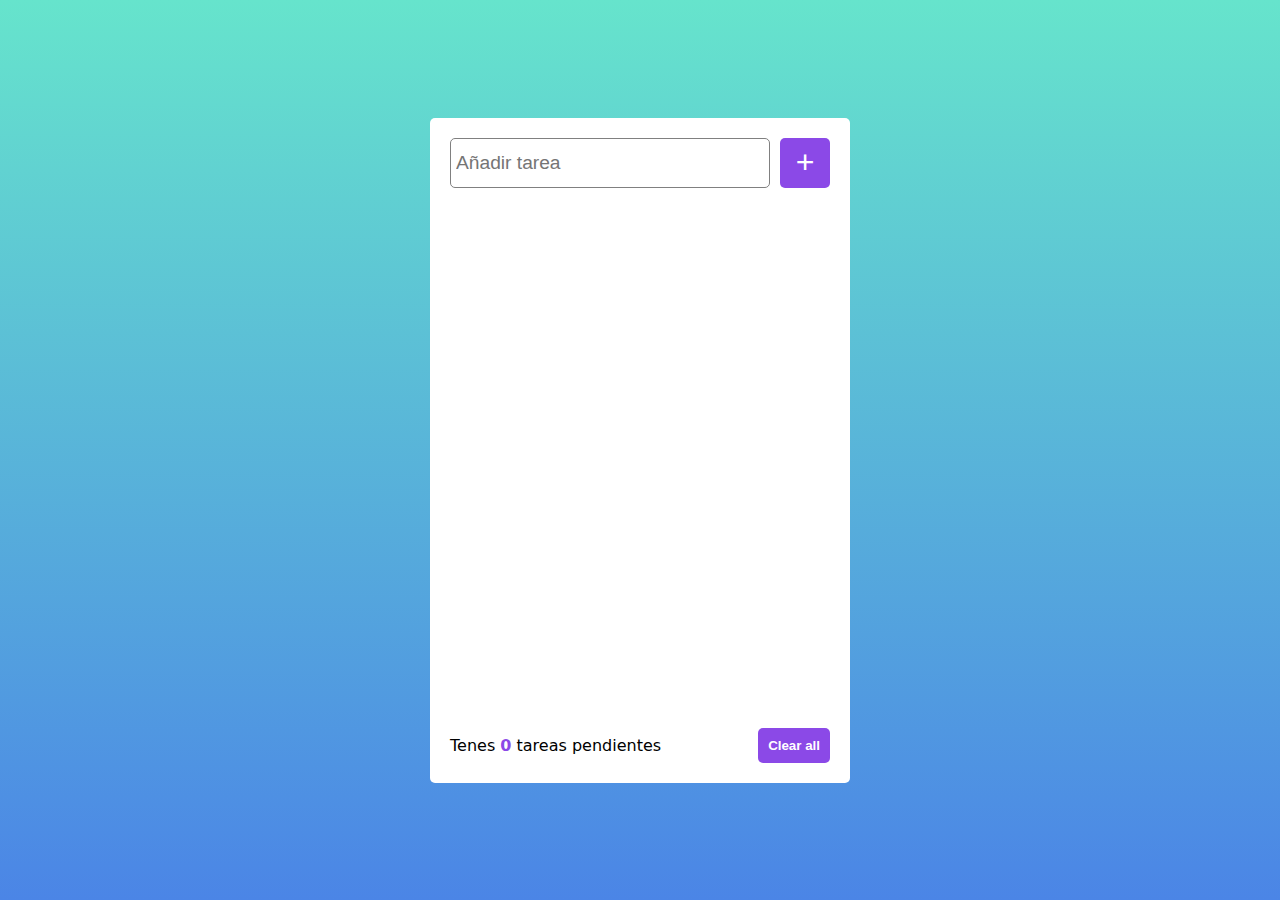
<file: index.html>
<!DOCTYPE html>
<html lang="en">
<head>
    <meta charset="UTF-8">
    <meta http-equiv="X-UA-Compatible" content="IE=edge">
    <meta name="viewport" content="width=device-width, initial-scale=1.0">
    <title>Document</title>
    <script src="todo.js" type="module" defer></script>
    <link rel="stylesheet" href="todo.css">
</head>
<body>
    <section class="todolist">
      <header >
          <form id="form" >
              <input name="tarea"
               type="text"
               placeholder="Añadir tarea" 
               required
               minlength="5"
               maxlength="30"
               >
              <button type="submit">+</button>
          </form>
      </header>
      <ul id="lista-tareas">
      </ul>
      <ul id="lista-tareas"></ul>
      <footer>
          <p >Tenes <span id="pendientes">0</span> tareas pendientes</p>
          <button id="btn-borrar">Clear all</button>
      </footer>
    </section>
</body>
</html>
</file>
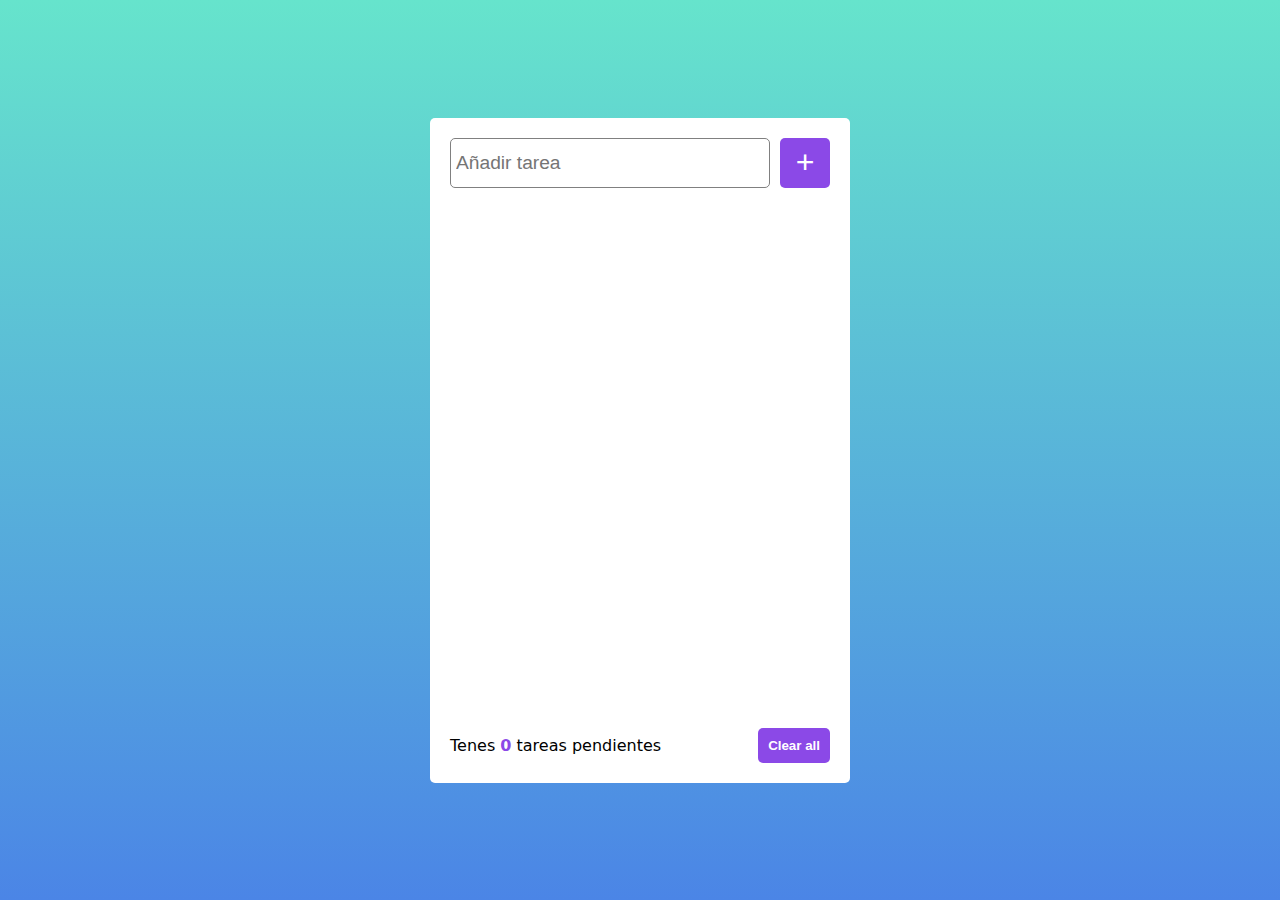
<file: todo.html>
<!DOCTYPE html>
<html lang="en">
<head>
    <meta charset="UTF-8">
    <meta http-equiv="X-UA-Compatible" content="IE=edge">
    <meta name="viewport" content="width=device-width, initial-scale=1.0">
    <title>Document</title>
    <script src="todo.js" type="module" defer></script>
    <link rel="stylesheet" href="todo.css">
</head>
<body>
    <section class="todolist">
      <header >
          <form id="form" >
              <input name="tarea"
               type="text"
               placeholder="Añadir tarea" 
               required
               minlength="5"
               maxlength="30"
               >
              <button type="submit">+</button>
          </form>
      </header>
      <ul id="lista-tareas">
      </ul>
      <ul id="lista-tareas"></ul>
      <footer>
          <p >Tenes <span id="pendientes">0</span> tareas pendientes</p>
          <button id="btn-borrar">Clear all</button>
      </footer>
    </section>
</body>
</html>
</file>
<file: todo.css>
* {
    margin: 0;
    padding: 0;
    box-sizing: border-box;
  }
  
  body {
    min-height: 100vh;
    background-image: linear-gradient(#66E4CC, #4B85E6);
    font-family: system-ui, -apple-system, BlinkMacSystemFont, 'Segoe UI', Roboto, Oxygen, Ubuntu, Cantarell, 'Open Sans', 'Helvetica Neue', sans-serif;
    display: flex;
    justify-content: center;
    align-items: center;
  }
  
  ul {
    list-style-type: none;
  }
  
  .todolist {
    width: 100%;
    max-width: 420px;
    min-height: 450px;
    background-color: #fff;
    border-radius: 5px;
    padding: 20px;
    display: flex;
    flex-direction: column;
    gap: 20px
  }
  
  .todolist h1 {
    font-size: 1.8em;
  }
  
  .todolist form {
    height: 50px;
    display: grid;
    grid-template-columns: auto 50px;
    gap: 10px
  }
  
  .todolist form input {
    height: inherit;
    padding: 5px;
    border: 1px solid gray;
    border-radius: 5px;
    font-size: 1.2em;
  }
  
  .todolist form button {
    font-size: 2em;
    background-color: #8B49E7;
    border: none;
    border-radius: 5px;
    color: white
  }
  
  .todolist ul {
    display: flex;
    gap: 10px;
    flex-direction: column;
    min-height: 240px;
  }
  
  .todolist ul li {
    width: 100%;
    height: 40px;
    background-color: #eee;
    border-radius: 5px;
    padding: 10px 0 0 10px;
    position: relative;
    overflow: hidden;
  }
  
  .todolist footer {
    display: flex;
    align-items: center;
    justify-content: space-between;
  }
  
  .todolist footer span {
    color: #8B49E7;
    font-weight: bold;
  }
  
  .todolist footer button {
    padding: 10px;
    background-color: #8B49E7;
    color: white;
    border: none;
    border-radius: 5px;
    font-weight: bold;
  }
  
  .todolist ul li:hover::before {
    display: block;
  }
  
  .todolist ul li::before {
    content: 'x';
    color: white;
    padding-top: 10px;
    font-weight: bolder;
    text-align: center;
    height: 100%;
    background-color: #EB4938;
    position: absolute;
    top: 0;
    right: 0;
    width: 40px;
    display: none;
  }
</file>
